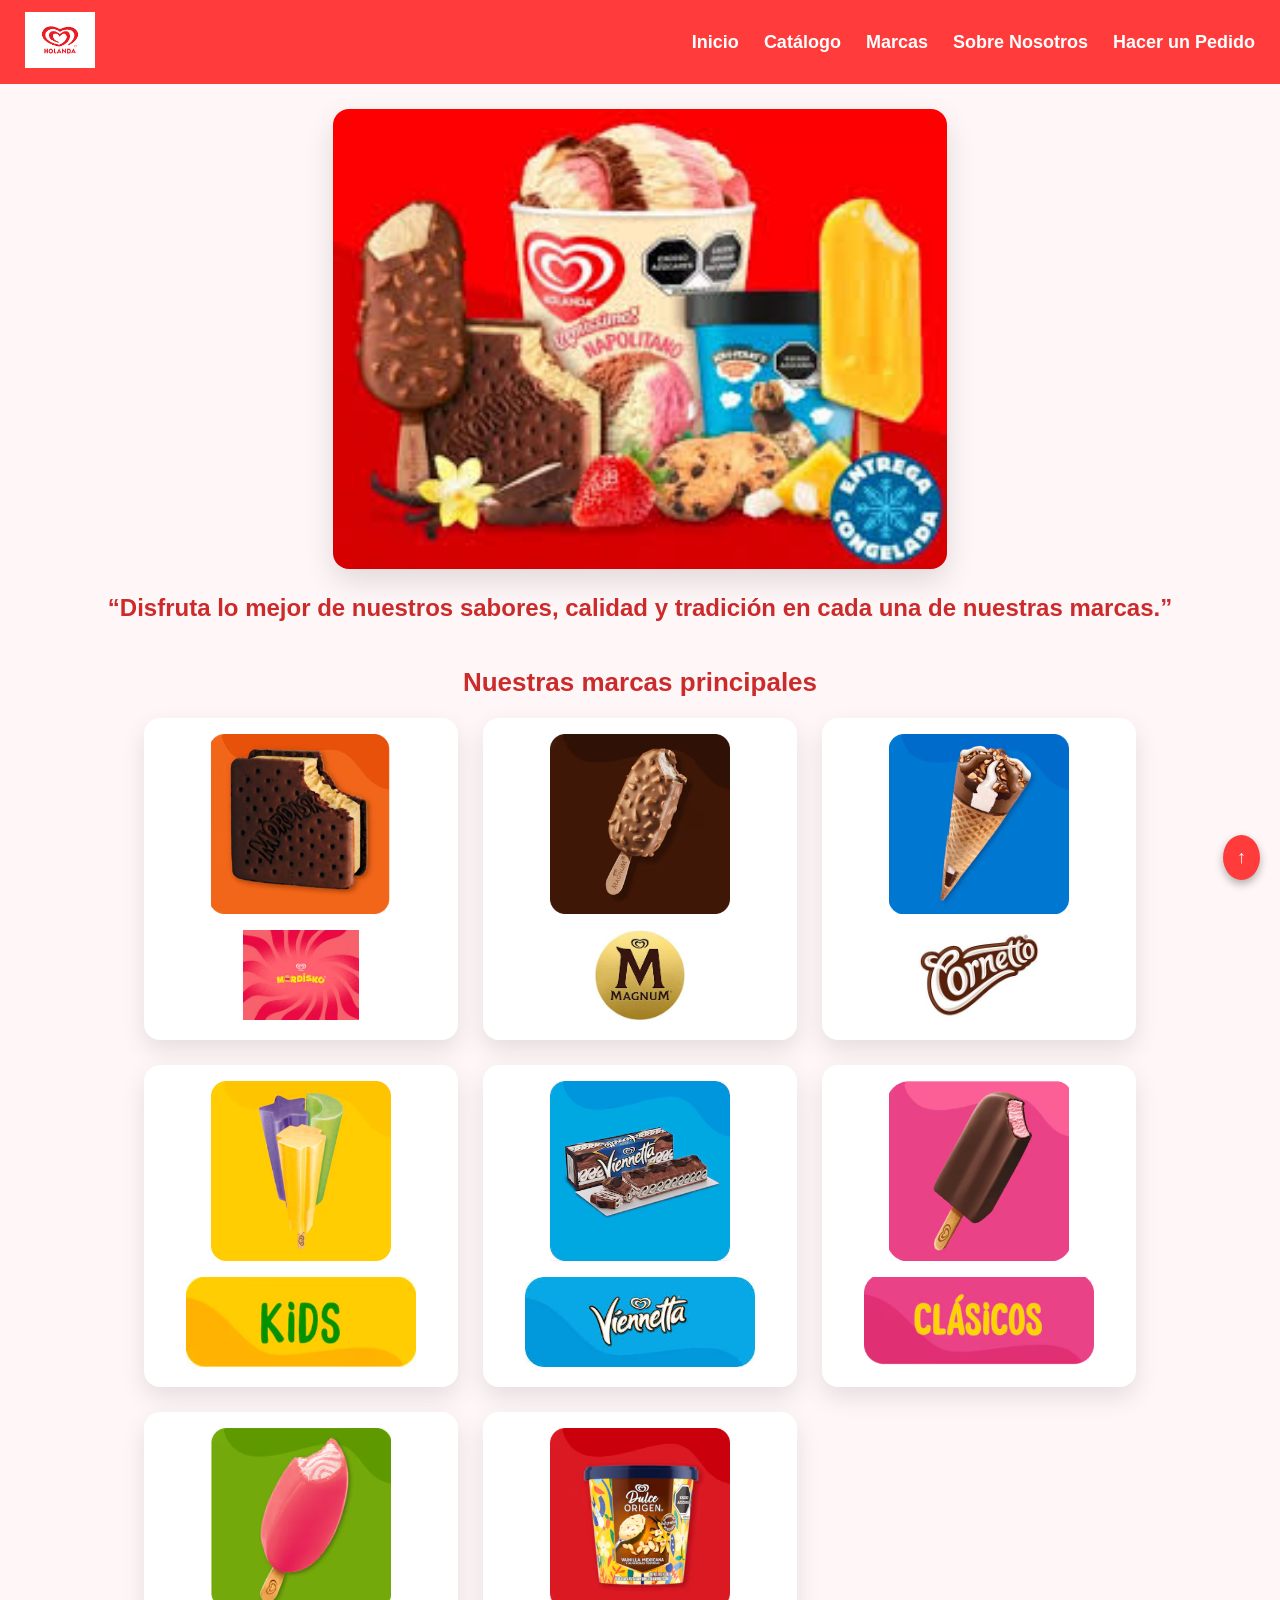
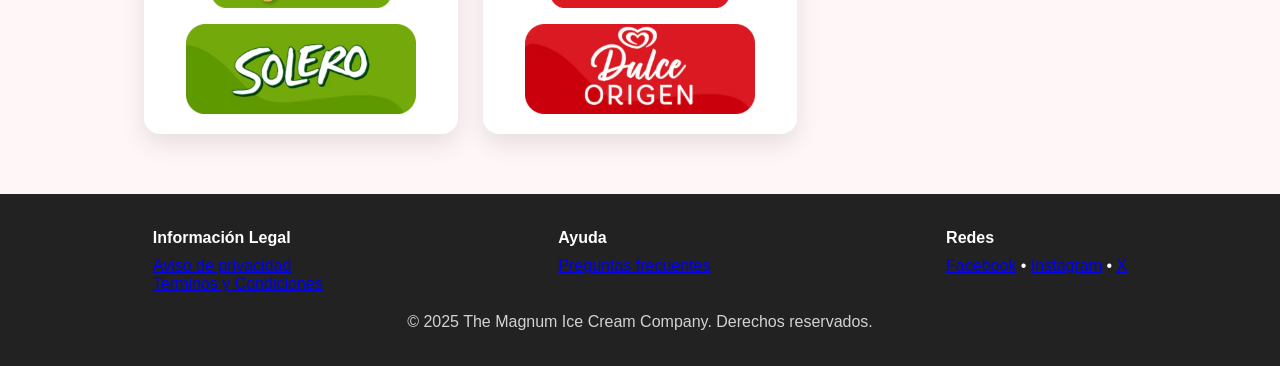
<file: index.html>
<!DOCTYPE html>
<html lang="es">
<head>
    <meta charset="UTF-8">
    <meta name="viewport" content="width=device-width, initial-scale=1.0">
    <title>Holanda - Inicio</title>
    <link rel="stylesheet" href="style.css">
</head>
<body>

<!-- Botón para subir -->
<a href="#top" class="btn-arriba">↑</a>

<header id="top">

    <!-- LOGO -->
    <div class="header-left">
        <img src="logo.jpg" alt="Logo Holanda" class="logo-img">
    </div>

    <!-- BOTÓN HAMBURGUESA (solo en móviles) -->
    <div class="hamburger" id="hamburger">
        ☰
    </div>

    <!-- MENÚ CENTRADO -->
    <nav class="menu-centro" id="menu-centro">
        <ul>

            <li><a href="index.html">Inicio</a></li>

            <!-- SUBMENÚ CATALOGO -->
            <li class="submenu-container">
                <a href="carrito.html">Catálogo</a>
                <ul class="submenu-items">
                   <li><a href="carrito.html#mordizko">Mordizko</a></li>
                        <li><a href="carrito.html#magnum">Magnum</a></li>
                        <li><a href="carrito.html#cornetto">Cornetto</a></li>
                        <li><a href="carrito.html#kids">Kids</a></li>
                        <li><a href="carrito.html#viennetta">Viennetta</a></li>
                        <li><a href="carrito.html#clasicos">Clásicos</a></li>
                        <li><a href="carrito.html#solero">Solero</a></li>
                        <li><a href="carrito.html#origen">Dulce Origen</a></li>

                </ul>
            </li>

            <!-- MARCAS — ahora manda a la sección -->
            <li><a href="#marcas-section">Marcas</a></li>

            <li><a href="sobre-nosotros.html">Sobre Nosotros</a></li>
            <li><a class="active" href="carrito.html">Hacer un Pedido</a></li>
        </ul>
    </nav>

    <!-- BUSCADOR -->


</header>

<!-- Presentación -->
<section class="presentacion-imagen">
    <img src="presentacion.jpg" class="presentacion-img" alt="Imagen de presentación">
</section>

<!-- Frase bonita -->
<section class="frase-marcas">
    <h2>“Disfruta lo mejor de nuestros sabores, calidad y tradición en cada una de nuestras marcas.”</h2>
</section>

<!-- Marcas -->
<section id="marcas-section" class="marcas-section">
    <h3>Nuestras marcas principales</h3>

    <div class="marcas-grid">

        <!-- MORDISKO -->
        <div class="marca-card">
            <a href="carrito.html#mordizko">
                <img src="morddizko.jpg" class="img-producto" alt="Producto Mordizko">
                <img src="mordizzko.jpg" class="img-logo" alt="Logo Mordizko">
            </a>
        </div>

        <!-- MAGNUM -->
        <div class="marca-card">
            <a href="carrito.html#magnum">
                <img src="magnumm.jpg" class="img-producto" alt="Producto Magnum">
                <img src="magnum.jpg" class="img-logo" alt="Logo Magnum">
            </a>
        </div>

        <!-- CORNETTO -->
        <div class="marca-card">
            <a href="carrito.html#cornetto">
                <img src="corneto.jpg" class="img-producto" alt="Producto Cornetto">
                <img src="cornetto.jfif" class="img-logo" alt="Logo Cornetto">
            </a>
        </div>

        <!-- KIDS -->
        <div class="marca-card">
            <a href="carrito.html#kids">
                <img src="kidzz.jpg" class="img-producto" alt="Producto Kids">
                <img src="kidz.jpg" class="img-logo" alt="Logo Kids">
            </a>
        </div>

        <!-- VIENNETTA -->
        <div class="marca-card">
            <a href="carrito.html#viennetta">
                <img src="vienetta.jpg" class="img-producto" alt="Producto Viennetta">
                <img src="viennetta.jpg" class="img-logo" alt="Logo Viennetta">
            </a>
        </div>

        <!-- CLÁSICOS -->
        <div class="marca-card">
            <a href="carrito.html#clasicos">
                <img src="clasicos.jpg" class="img-producto" alt="Producto Clásicos">
                <img src="clasicss.jpg" class="img-logo" alt="Logo Clásicos">
            </a>
        </div>

        <!-- SOLERO -->
        <div class="marca-card">
            <a href="carrito.html#solero">
                <img src="solero.jpg" class="img-producto" alt="Producto Solero">
                <img src="soleross.jpg" class="img-logo" alt="Logo Solero">
            </a>
        </div>

        <!-- DULCE ORIGEN -->
        <div class="marca-card">
            <a href="carrito.html#origen">
                <img src="dulce.jpg" class="img-producto" alt="Producto Dulce Origen">
                <img src="origen.jpg" class="img-logo" alt="Logo Dulce Origen">
            </a>
        </div>

    </div>
</section>

 <!-- FOOTER ACTUALIZADO -->
    <footer>
        <div class="footer-grid">

            <div>
                <h4>Información Legal</h4>
                <p><a href="https://corporate.magnumicecream.com/en/notices/privacy/mexico-spanish.html" target="_blank" class="footer-link">Aviso de privacidad</a></p>
            
                <p><a href="https://corporate.magnumicecream.com/en/notices/legal/mexico-spanish.html" target="_blank" class="footer-link">Terminos y Condiciones</a></p>
            

</div>

            <div>
                <h4>Ayuda</h4>
                <p><a href="https://www.heladosholanda.com.mx/faq.html" target="_blank" class="footer-link">Preguntas frecuentes</a></p>
            </div>

            <div>
                <h4>Redes</h4>
                <p>
                    <a href="https://www.facebook.com/HeladosHolanda" target="_blank" class="footer-link">Facebook</a> • 
                    <a href="https://www.instagram.com/heladosholandamx" target="_blank" class="footer-link">Instagram</a> • 
                    <a href="https://x.com/helados_holanda" target="_blank" class="footer-link">X</a>
                </p>
            </div>

        </div>

        <p class="footer-copy">© 2025 The Magnum Ice Cream Company. Derechos reservados.</p>
    </footer>

<!-- SCRIPT PARA MENÚ HAMBURGUESA -->
<script>
    const hamburger = document.getElementById("hamburger");
    const menu = document.getElementById("menu-centro");

    hamburger.addEventListener("click", () => {
        menu.classList.toggle("menu-activo");
    });
</script>

</body>
</html>
</file>
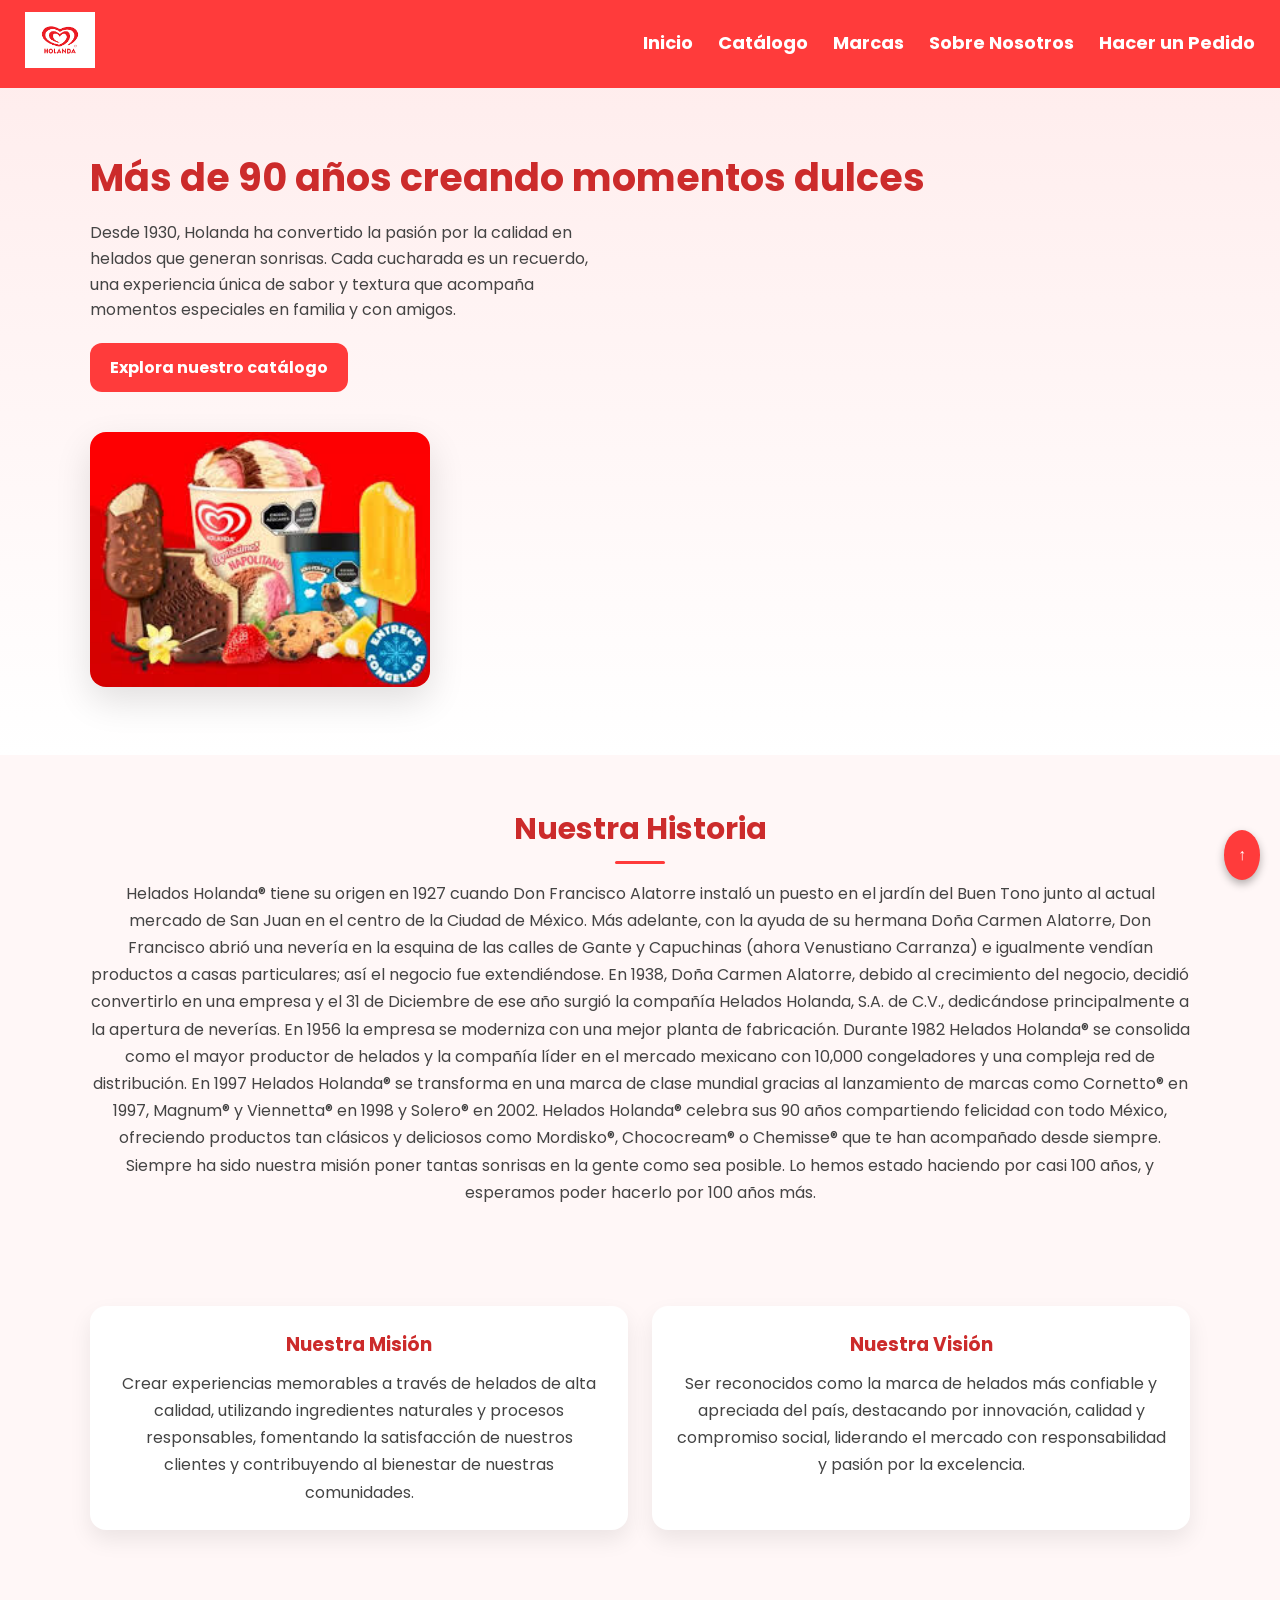
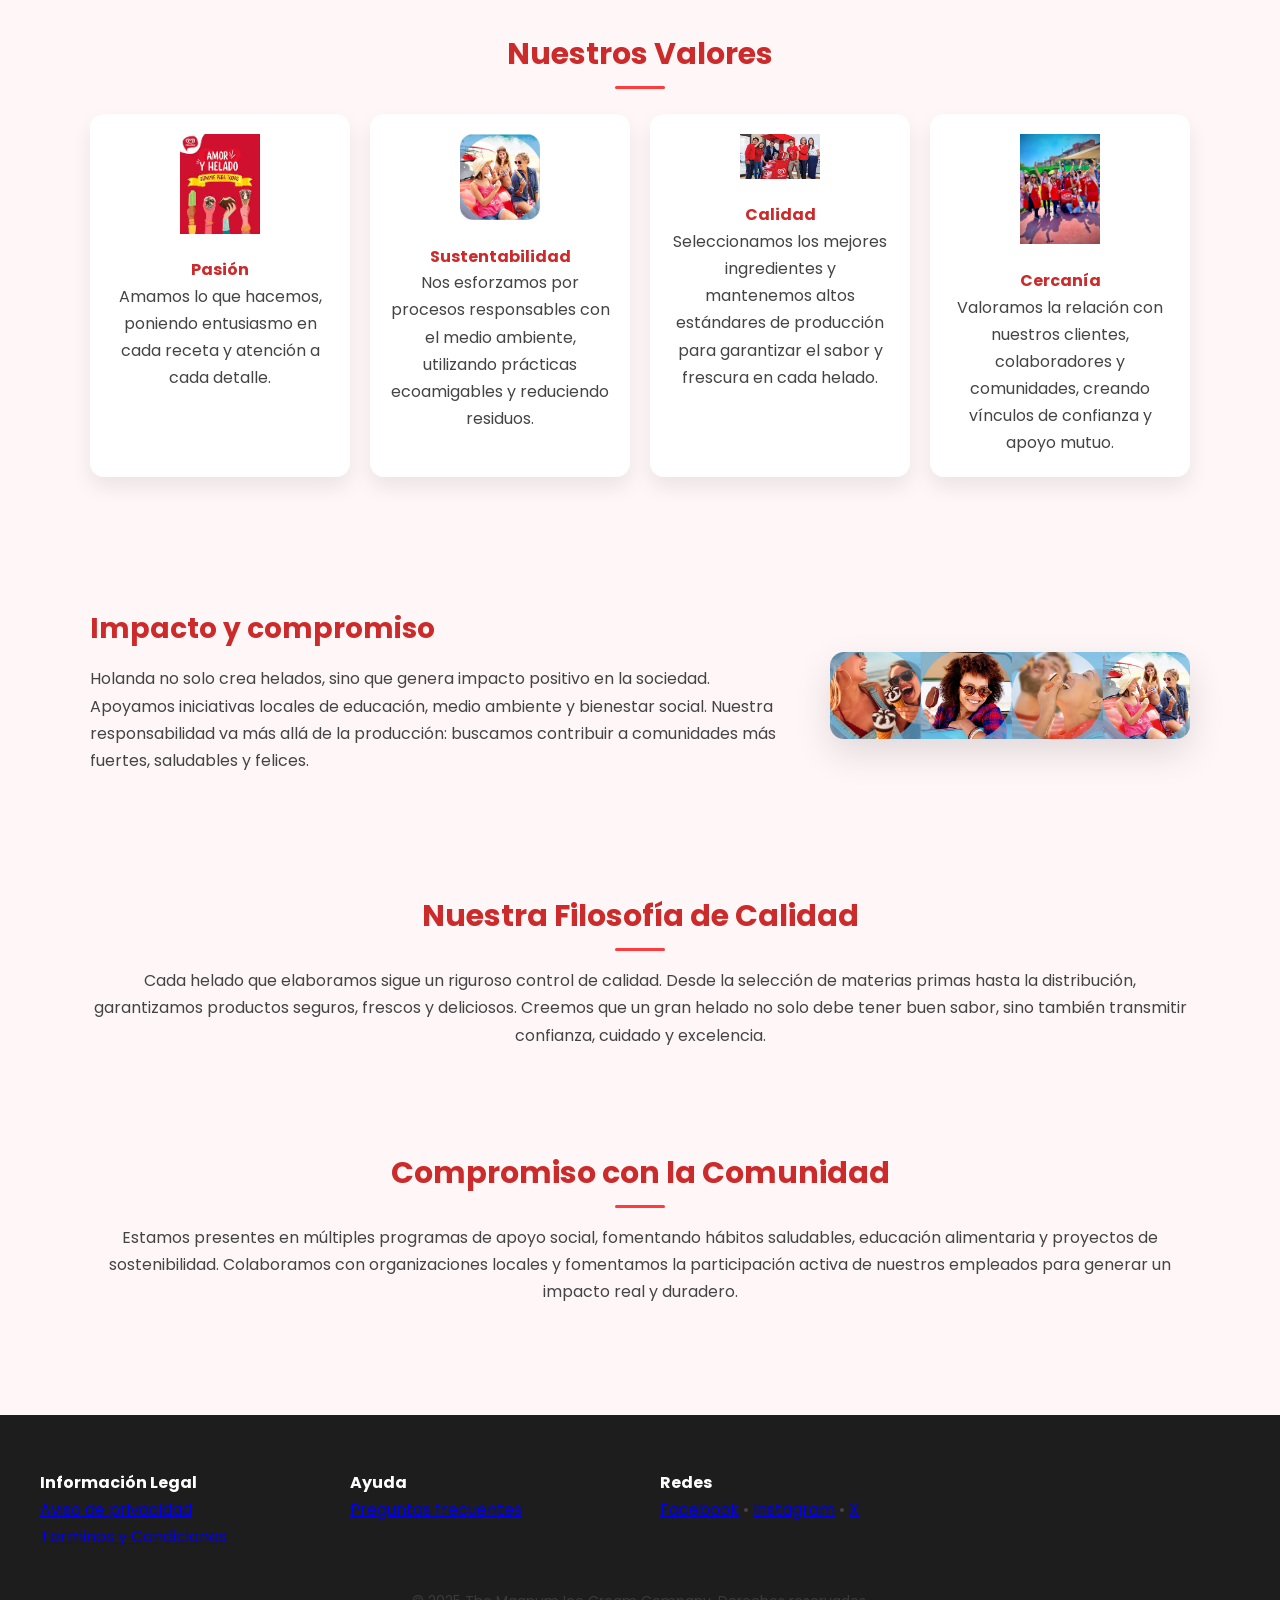
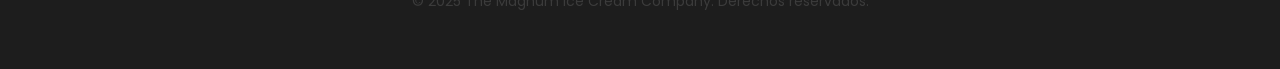
<file: sobre-nosotros.html>
<!DOCTYPE html>
<html lang="es">
<head>
    <meta charset="utf-8" />
    <meta name="viewport" content="width=device-width, initial-scale=1" />
    <title>Sobre Nosotros - Holanda</title>

    <!-- CSS propio -->
    <link rel="stylesheet" href="sobre-nosotros.css" />

    <link href="https://fonts.googleapis.com/css2?family=Poppins:wght@300;400;600;700&display=swap" rel="stylesheet">
</head>
<body>

    <a href="#top" class="btn-arriba">↑</a>

    <!-- HEADER IGUAL AL DEL INDEX -->
    <header id="top">
        <div class="header-left">
            <a href="index.html"><img src="logo.jpg" alt="Logo" class="logo-img"></a>
        </div>

        <div class="hamburger" id="hamburger">☰</div>

        <nav class="menu-centro" id="menu-centro">
            <ul>
                <li><a href="index.html">Inicio</a></li>
                <li class="submenu-container">
                    <a href="carrito.html">Catálogo</a>
                    <ul class="submenu-items">
                        <li><a href="carrito.html#mordizko">Mordizko</a></li>
                        <li><a href="carrito.html#magnum">Magnum</a></li>
                        <li><a href="carrito.html#cornetto">Cornetto</a></li>
                        <li><a href="carrito.html#kids">Kids</a></li>
                        <li><a href="carrito.html#viennetta">Viennetta</a></li>
                        <li><a href="carrito.html#clasicos">Clásicos</a></li>
                        <li><a href="carrito.html#solero">Solero</a></li>
                        <li><a href="carrito.html#origen">Dulce Origen</a></li>
                    </ul>
                </li>
                <li><a href="index.html#marcas-section">Marcas</a></li>
                <li><a class="active" href="sobre-nosotros.html">Sobre Nosotros</a></li>
                <li><a class="active" href="carrito.html">Hacer un Pedido</a></li>
            </ul>
        </nav>


    </header>

    <!-- HERO -->
    <section class="hero">
        <div class="hero-inner">
            <div class="hero-text">
                <h1>Más de 90 años creando momentos dulces</h1>
                <p>Desde 1930, Holanda ha convertido la pasión por la calidad en helados que generan sonrisas. Cada cucharada es un recuerdo, una experiencia única de sabor y textura que acompaña momentos especiales en familia y con amigos.</p>
                <a class="btn-primario" href="carrito.html">Explora nuestro catálogo</a>
            </div>

            <div class="hero-image">
                <img src="presentacion.jpg" alt="Helados Holanda">
            </div>
        </div>
    </section>

    <main>
        <!-- HISTORIA -->
        <section class="section historia">
            <div class="container">
                <h2>Nuestra Historia</h2>
                <p>Helados Holanda® tiene su origen en 1927 cuando Don Francisco Alatorre instaló un puesto en el jardín del Buen Tono junto al actual mercado de San Juan en el centro de la Ciudad de México. Más adelante, con la ayuda de su hermana Doña Carmen Alatorre, Don Francisco abrió una nevería en la esquina de las calles de Gante y Capuchinas (ahora Venustiano Carranza) e igualmente vendían productos a casas particulares; así el negocio fue extendiéndose.

En 1938, Doña Carmen Alatorre, debido al crecimiento del negocio, decidió convertirlo en una empresa y el 31 de Diciembre de ese año surgió la compañía Helados Holanda, S.A. de C.V., dedicándose principalmente a la apertura de neverías. En 1956 la empresa se moderniza con una mejor planta de fabricación.

Durante 1982 Helados Holanda® se consolida como el mayor productor de helados y la compañía líder en el mercado mexicano con 10,000 congeladores y una compleja red de distribución.

En 1997 Helados Holanda® se transforma en una marca de clase mundial gracias al lanzamiento de marcas como Cornetto® en 1997, Magnum® y Viennetta® en 1998 y Solero® en 2002.

Helados Holanda® celebra sus 90 años compartiendo felicidad con todo México, ofreciendo productos tan clásicos y deliciosos como Mordisko®, Chococream® o Chemisse® que te han acompañado desde siempre.

Siempre ha sido nuestra misión poner tantas sonrisas en la gente como sea posible. Lo hemos estado haciendo por casi 100 años, y esperamos poder hacerlo por 100 años más.</p>
            </div>
        </section>

        <!-- MISIÓN Y VISIÓN -->
        <section class="section mision-vision">
            <div class="container grid-2">
                <article class="card">
                    <h3>Nuestra Misión</h3>
                    <p>Crear experiencias memorables a través de helados de alta calidad, utilizando ingredientes naturales y procesos responsables, fomentando la satisfacción de nuestros clientes y contribuyendo al bienestar de nuestras comunidades.</p>
                </article>

                <article class="card">
                    <h3>Nuestra Visión</h3>
                    <p>Ser reconocidos como la marca de helados más confiable y apreciada del país, destacando por innovación, calidad y compromiso social, liderando el mercado con responsabilidad y pasión por la excelencia.</p>
                </article>
            </div>
        </section>

        <!-- VALORES -->
        <section class="section valores">
            <div class="container">
                <h2>Nuestros Valores</h2>
                <div class="valores-grid">
                    <div class="valor">
                        <img src="pasion.jpg" alt="Pasión">
                        <h4>Pasión</h4>
                        <p>Amamos lo que hacemos, poniendo entusiasmo en cada receta y atención a cada detalle.</p>
                    </div>

                    <div class="valor">
                        <img src="sus.jpg" alt="Sustentabilidad">
                        <h4>Sustentabilidad</h4>
                        <p>Nos esforzamos por procesos responsables con el medio ambiente, utilizando prácticas ecoamigables y reduciendo residuos.</p>
                    </div>

                    <div class="valor">
                        <img src="calidad.jpg" alt="Calidad">
                        <h4>Calidad</h4>
                        <p>Seleccionamos los mejores ingredientes y mantenemos altos estándares de producción para garantizar el sabor y frescura en cada helado.</p>
                    </div>

                    <div class="valor">
                        <img src="cercania.jpg" alt="Cercanía">
                        <h4>Cercanía</h4>
                        <p>Valoramos la relación con nuestros clientes, colaboradores y comunidades, creando vínculos de confianza y apoyo mutuo.</p>
                    </div>
                </div>
            </div>
        </section>

        <!-- IMPACTO -->
        <section class="section impacto">
            <div class="container split">
                <div class="split-text">
                    <h3>Impacto y compromiso</h3>
                    <p>Holanda no solo crea helados, sino que genera impacto positivo en la sociedad. Apoyamos iniciativas locales de educación, medio ambiente y bienestar social. Nuestra responsabilidad va más allá de la producción: buscamos contribuir a comunidades más fuertes, saludables y felices.</p>
                    
                </div>
                <div class="split-img">
                    <img src="impacto.jpg" alt="Impacto Holanda">
                </div>
            </div>
        </section>

        <!-- FILOSOFÍA DE CALIDAD -->
        <section class="section filosofia">
            <div class="container">
                <h2>Nuestra Filosofía de Calidad</h2>
                <p>Cada helado que elaboramos sigue un riguroso control de calidad. Desde la selección de materias primas hasta la distribución, garantizamos productos seguros, frescos y deliciosos. Creemos que un gran helado no solo debe tener buen sabor, sino también transmitir confianza, cuidado y excelencia.</p>
            </div>
        </section>

        <!-- COMPROMISO CON LA COMUNIDAD -->
        <section class="section comunidad">
            <div class="container">
                <h2>Compromiso con la Comunidad</h2>
                <p>Estamos presentes en múltiples programas de apoyo social, fomentando hábitos saludables, educación alimentaria y proyectos de sostenibilidad. Colaboramos con organizaciones locales y fomentamos la participación activa de nuestros empleados para generar un impacto real y duradero.</p>
            </div>
        </section>
    </main>

   <!-- FOOTER ACTUALIZADO -->
    <footer>
        <div class="footer-grid">

            <div>
                <h4>Información Legal</h4>
                <p><a href="https://corporate.magnumicecream.com/en/notices/privacy/mexico-spanish.html" target="_blank" class="footer-link">Aviso de privacidad</a></p>
            
                <p><a href="https://corporate.magnumicecream.com/en/notices/legal/mexico-spanish.html" target="_blank" class="footer-link">Terminos y Condiciones</a></p>
            

</div>

            <div>
                <h4>Ayuda</h4>
                <p><a href="https://www.heladosholanda.com.mx/faq.html" target="_blank" class="footer-link">Preguntas frecuentes</a></p>
            </div>

            <div>
                <h4>Redes</h4>
                <p>
                    <a href="https://www.facebook.com/HeladosHolanda" target="_blank" class="footer-link">Facebook</a> • 
                    <a href="https://www.instagram.com/heladosholandamx" target="_blank" class="footer-link">Instagram</a> • 
                    <a href="https://x.com/helados_holanda" target="_blank" class="footer-link">X</a>
                </p>
            </div>

        </div>

        <p class="footer-copy">© 2025 The Magnum Ice Cream Company. Derechos reservados.</p>
    </footer>

    <script>
        const hamburger = document.getElementById("hamburger");
        const menu = document.getElementById("menu-centro");

        hamburger.addEventListener("click", () => {
            menu.classList.toggle("menu-activo");
        });
    </script>

</body>

</html>
</file>
<file: style.css>
/* ========= RESETEO GENERAL ========= */
* {
    margin: 0;
    padding: 0;
    box-sizing: border-box;
    font-family: Arial, sans-serif;
}

body {
    background: #fff7f7;
    scroll-behavior: smooth;
}

/* ========= BOTÓN PARA SUBIR ========= */
.btn-arriba {
    position: fixed;
    bottom: 20px;
    right: 20px;
    background: #ff3b3b;
    color: white;
    padding: 12px 14px;
    border-radius: 50%;
    font-size: 18px;
    text-decoration: none;
    box-shadow: 0 4px 8px rgba(0,0,0,0.3);
    z-index: 999;
    transition: 0.2s;
}

.btn-arriba:hover {
    background: #e62f2f;
    transform: scale(1.1);
}

/* ========= HEADER ========= */
header {
    background: #ff3b3b;
    display: flex;
    align-items: center;
    justify-content: space-between;
    padding: 12px 25px;
    position: sticky;
    top: 0;
    z-index: 999;
}

.logo-img {
    width: 70px;
    height: auto;
}

/* ========= MENÚ CENTRADO ========= */
.menu-centro ul {
    display: flex;
    gap: 25px;
    list-style: none;
}

.menu-centro ul li a {
    text-decoration: none;
    color: white;
    font-size: 18px;
    font-weight: bold;
}

.menu-centro ul li a:hover {
    text-decoration: underline;
}

/* ========= BUSCADOR ========= */
.buscador {
    padding: 6px 10px;
    border-radius: 5px;
    border: none;
    width: 150px;
}

/* ========= SUBMENÚ (VERSIÓN PERFECTA) ========= */
.submenu-container {
    position: relative;
}

.submenu-items {
    position: absolute;
    top: 100%;
    left: 0;
    background: #ff3b3b;
    padding: 10px 0;
    display: flex;
    flex-direction: column;
    width: 180px;
    border-radius: 5px;
    z-index: 999;

    opacity: 0;
    pointer-events: none;
    transform: translateY(10px);
    transition: opacity 0.25s ease, transform 0.25s ease;
}

/* Cada elemento siempre debe ser visible (solo está oculto por la caja) */
.submenu-items li {
    opacity: 1;
}

.submenu-items li a {
    padding: 10px;
    display: block;
    color: white;
    transition: background 0.2s;
}

.submenu-items li a:hover {
    background: rgba(255,255,255,0.1);
}

/* Cuando pasas el cursor sobre el contenedor (lo que debes hacer) */
.submenu-container:hover .submenu-items {
    opacity: 1;
    pointer-events: auto;
    transform: translateY(0);
}

/* ========= IMAGEN DE PRESENTACIÓN ========= */
.presentacion-img {
    width: 48%;
    display: block;
    margin: 25px auto;
    border-radius: 16px;
    box-shadow: 0 12px 30px rgba(0,0,0,0.12);
    transition: transform 0.3s, box-shadow 0.3s;
}

.presentacion-img:hover {
    transform: translateY(-5px);
    box-shadow: 0 18px 36px rgba(0,0,0,0.18);
}

/* ========= FRASE ========= */
.frase-marcas {
    text-align: center;
    margin: 25px 0;
}

.frase-marcas h2 {
    font-size: 24px;
    color: #cc2b2b;
}

/* ========= MARCAS ========= */
.marcas-section {
    text-align: center;
    padding: 20px;
}

.marcas-section h3 {
    font-size: 26px;
    margin-bottom: 20px;
    color: #cc2b2b;
}

/* ========= GRID DE MARCAS ========= */
.marcas-grid {
    display: grid;
    grid-template-columns: repeat(3, 1fr);
    gap: 25px;
    width: 80%;
    margin: auto;
}

/* TARJETA MARCA */
.marca-card {
    background: white;
    padding: 16px;
    border-radius: 16px;
    box-shadow: 0 10px 25px rgba(0,0,0,0.1);
    transition: transform 0.25s ease, box-shadow 0.25s ease;
}

.marca-card:hover {
    transform: translateY(-5px) scale(1.04);
    box-shadow: 0 16px 36px rgba(0,0,0,0.15);
}

/* PRODUCTO */
.img-producto {
    width: 100%;
    height: 180px;
    object-fit: contain;
    border-radius: 12px;
    transition: transform 0.3s, box-shadow 0.3s;
}

.img-producto:hover {
    transform: translateY(-3px) scale(1.02);
    box-shadow: 0 12px 28px rgba(0,0,0,0.15);
}

/* LOGO */
.img-logo {
    width: 100%;
    height: 90px;
    object-fit: contain;
    margin-top: 12px;
    border-radius: 12px;
    transition: transform 0.3s;
}

.img-logo:hover {
    transform: scale(1.05);
}

/* ========= FOOTER ========= */
footer {
    background: #222;
    color: white;
    padding: 35px;
    margin-top: 40px;
}

.footer-grid {
    display: flex;
    justify-content: space-around;
}

footer h4 {
    margin-bottom: 10px;
}

.footer-copy {
    text-align: center;
    margin-top: 20px;
    opacity: 0.8;
}

/* ========= MENÚ HAMBURGUESA (SOLO MÓVIL) ========= */
.hamburger {
    display: none;
    font-size: 32px;
    color: white;
    cursor: pointer;
}

/* ========= ESTILOS RESPONSIVOS ========= */
@media (max-width: 900px) {

    /* Mostrar botón hamburguesa */
    .hamburger {
        display: block;
    }

    /* Ocultar menú horizontal */
    .menu-centro {
        position: absolute;
        top: 80px;
        right: 0;
        background: #ff3b3b;
        width: 200px;
        padding: 20px;
        border-radius: 0 0 0 12px;
        display: none;
    }

    .menu-centro ul {
        flex-direction: column;
        gap: 15px;
    }

    .menu-activo {
        display: block;
    }

    /* Ocultar buscador en teléfono */
    .header-right {
        display: none;
    }
}

/* GRID RESPONSIVO */
@media (max-width: 768px) {
    .marcas-grid {
        grid-template-columns: repeat(2, 1fr);
    }

    .presentacion-img {
        width: 70%;
    }
}

@media (max-width: 480px) {
    .marcas-grid {
        grid-template-columns: 1fr;
    }

    .presentacion-img {
        width: 90%;
    }

    .img-producto {
        height: 150px;
    }

    .img-logo {
        height: 70px;
    }
}

/* FOOTER RESPONSIVO */
@media (max-width: 600px) {
    .footer-grid {
        flex-direction: column;
        text-align: center;
        gap: 20px;
    }
}
</file>
<file: sobre-nosotros.css>
/* ========== RESET ========== */
*{
    margin: 0;
    padding: 0;
    box-sizing: border-box;
    font-family: Poppins, sans-serif;
}

body {
    background: #fff7f7;
    color: #222;
    scroll-behavior: smooth;
    line-height: 1.6;
}

/* ========== BOTÓN ARRIBA ========== */
.btn-arriba {
    position: fixed;
    bottom: 20px;
    right: 20px;
    background: #ff3b3b;
    color: white;
    padding: 12px 14px;
    border-radius: 50%;
    text-decoration: none;
    box-shadow: 0 4px 8px rgba(0,0,0,0.3);
    z-index: 999;
    transition: transform 0.2s;
}

.btn-arriba:hover {
    transform: translateY(-3px);
}

/* ========================================================= */
/* ===============   HEADER Y MENÚ (NO TOCAR) ============== */
/* ========================================================= */

header {
    background: #ff3b3b;
    display: flex;
    align-items: center;
    justify-content: space-between;
    padding: 12px 25px;
    position: sticky;
    top: 0;
    z-index: 999;
}

.logo-img {
    width: 70px;
    height: auto;
}

.menu-centro ul {
    display: flex;
    gap: 25px;
    list-style: none;
}

.menu-centro ul li a {
    text-decoration: none;
    color: white;
    font-size: 18px;
    font-weight: bold;
    transition: color 0.2s;
}

.menu-centro ul li a:hover {
    color: #ffeaea;
    text-decoration: underline;
}

.buscador {
    padding: 6px 10px;
    border-radius: 5px;
    border: none;
    width: 150px;
}

.submenu-container {
    position: relative;
}

.submenu-items {
    position: absolute;
    top: 100%;
    left: 0;
    background: #ff3b3b;
    padding: 10px 0;
    display: flex;
    flex-direction: column;
    width: 180px;
    border-radius: 5px;
    z-index: 999;

    opacity: 0;
    pointer-events: none;
    transform: translateY(10px);
    transition: opacity 0.25s ease, transform 0.25s ease;
}

.submenu-items li a {
    padding: 10px;
    display: block;
    color: white;
    transition: background 0.2s;
}

.submenu-items li a:hover {
    background: rgba(255,255,255,0.1);
}

.submenu-container:hover .submenu-items {
    opacity: 1;
    pointer-events: auto;
    transform: translateY(0);
}

.hamburger {
    display: none;
    flex-direction: column;
    cursor: pointer;
    gap: 5px;
    width: 28px;
}

.hamburger span {
    height: 3px;
    background: white;
    border-radius: 2px;
    transition: all 0.3s;
}

.menu-activo + .hamburger span:nth-child(1) {
    transform: rotate(45deg) translate(5px, 5px);
}

.menu-activo + .hamburger span:nth-child(2) {
    opacity: 0;
}

.menu-activo + .hamburger span:nth-child(3) {
    transform: rotate(-45deg) translate(6px, -6px);
}

/* ========================================================= */
/* ===============   PÁGINA SOBRE NOSOTROS  ================ */
/* ========================================================= */

/* HERO */
.hero {
    background: linear-gradient(180deg, rgba(255,59,59,0.05), #fff);
    padding: 60px 18px;
    transition: all 0.3s;
}

.hero-inner {
    max-width: 1100px;
    margin: auto;
    display: flex;
    align-items: center;
    gap: 40px;
    flex-wrap: wrap;
}

.hero-text h1 {
    color: #cc2b2b;
    font-size: 38px;
    margin-bottom: 12px;
    animation: fadeInUp 0.8s ease forwards;
}

.hero-text p {
    max-width: 520px;
    margin-bottom: 20px;
    line-height: 1.6;
    opacity: 0;
    animation: fadeInUp 0.8s ease 0.2s forwards;
}

.btn-primario {
    display: inline-block;
    padding: 12px 20px;
    background: #ff3b3b;
    color: white;
    border-radius: 12px;
    font-weight: bold;
    text-decoration: none;
    transition: transform 0.2s, background 0.3s;
}

.btn-primario:hover {
    transform: translateY(-3px);
    background: #cc2b2b;
}

.hero-image img {
    width: 340px;
    border-radius: 16px;
    box-shadow: 0 14px 36px rgba(0,0,0,0.12);
    opacity: 0;
    transform: translateY(20px);
    animation: fadeInUp 0.8s ease 0.4s forwards;
}

@keyframes fadeInUp {
    to {
        opacity: 1;
        transform: translateY(0);
    }
}

/* SECCIONES */
.section {
    padding: 50px 18px;
}

.container {
    max-width: 1100px;
    margin: auto;
    text-align: center;
}

h2 {
    color: #cc2b2b;
    font-size: 30px;
    margin-bottom: 16px;
    position: relative;
}

h2::after {
    content: '';
    display: block;
    width: 50px;
    height: 3px;
    background: #ff3b3b;
    margin: 8px auto 0;
    border-radius: 2px;
}

p {
    font-size: 16px;
    color: #444;
    line-height: 1.7;
}

/* MISIÓN / VISIÓN */
.grid-2 {
    display: grid;
    grid-template-columns: repeat(2,1fr);
    gap: 24px;
}

.card {
    background: white;
    padding: 24px;
    border-radius: 16px;
    box-shadow: 0 10px 22px rgba(0,0,0,0.08);
    transition: transform 0.2s, box-shadow 0.2s;
}

.card:hover {
    transform: translateY(-5px);
    box-shadow: 0 14px 28px rgba(0,0,0,0.12);
}

.card h3 {
    color: #cc2b2b;
    margin-bottom: 10px;
}

/* VALORES */
.valores-grid {
    display: grid;
    grid-template-columns: repeat(4,1fr);
    gap: 20px;
    margin-top: 25px;
}

.valor {
    background: white;
    padding: 20px;
    border-radius: 14px;
    text-align: center;
    box-shadow: 0 10px 20px rgba(0,0,0,0.08);
    transition: transform 0.2s, box-shadow 0.2s;
}

.valor:hover {
    transform: translateY(-4px);
    box-shadow: 0 14px 28px rgba(0,0,0,0.12);
}

.valor img {
    width: 80px;
    margin-bottom: 10px;
}

.valor h4 {
    color: #cc2b2b;
    margin-top: 6px;
}

/* IMPACTO */
.split {
    display: flex;
    gap: 32px;
    align-items: center;
    margin-top: 30px;
    flex-wrap: wrap;
}

.split-text {
    flex: 1;
    text-align: left;
}

.split-text h3 {
    font-size: 28px;
    color: #cc2b2b;
    margin-bottom: 14px;
}

.split-text p {
    font-size: 16px;
    margin-bottom: 18px;
}

.split-img img {
    width: 360px;
    border-radius: 14px;
    box-shadow: 0 14px 36px rgba(0,0,0,0.12);
}

/* ========================================================= */
/* ===============   NUEVO FOOTER PROFESIONAL  ============== */
/* ========================================================= */

footer {
    background: #1d1d1d;
    color: white;
    padding: 55px 20px;
    margin-top: 60px;
}

.footer-grid {
    max-width: 1200px;
    margin: auto;
    display: grid;
    grid-template-columns: repeat(4,1fr);
    gap: 40px;
}

/* Columnas */
.footer-col h4 {
    font-size: 20px;
    margin-bottom: 14px;
    color: #ff6b6b;
    position: relative;
}

.footer-col h4::after {
    content: '';
    width: 40px;
    height: 3px;
    background: #ff3b3b;
    border-radius: 3px;
    position: absolute;
    bottom: -6px;
    left: 0;
}

.footer-col ul {
    list-style: none;
    margin-top: 15px;
}

.footer-col ul li {
    margin-bottom: 10px;
}

.footer-col ul li a {
    text-decoration: none;
    color: #ddd;
    transition: color 0.25s;
}

.footer-col ul li a:hover {
    color: #ffbebe;
}

/* Redes sociales */
.footer-redes {
    display: flex;
    gap: 12px;
    margin-top: 15px;
}

.footer-redes a {
    width: 40px;
    height: 40px;
    background: #ff3b3b;
    border-radius: 50%;
    display: flex;
    align-items: center;
    justify-content: center;
    text-decoration: none;
    color: white;
    font-size: 20px;
    transition: background 0.25s, transform 0.2s;
}

.footer-redes a:hover {
    background: #cc2b2b;
    transform: translateY(-3px);
}

.footer-copy {
    text-align: center;
    margin-top: 40px;
    opacity: 0.8;
    font-size: 14px;
}

/* RESPONSIVE FOOTER */
@media (max-width: 900px) {
    .footer-grid {
        grid-template-columns: repeat(2,1fr);
        text-align: center;
    }
}

@media (max-width: 520px) {
    .footer-grid {
        grid-template-columns: 1fr;
        text-align: center;
    }
}

/* ========================================================= */
/* ==================== RESPONSIVE GLOBAL ================== */
/* ========================================================= */

@media (max-width: 900px) {

    .hamburger {
        display: flex;
    }

    .menu-centro {
        display: none;
        position: fixed;
        top: 0;
        right: -100%;
        height: 100%;
        width: 260px;
        background: #ff3b3b;
        padding: 60px 20px;
        flex-direction: column;
        gap: 25px;
        transition: right 0.3s ease;
        z-index: 998;
    }

    .menu-activo {
        right: 0;
        display: flex;
    }

    .menu-centro ul {
        flex-direction: column;
        gap: 20px;
    }

    .header-right {
        display: none;
    }

    .grid-2 {
        grid-template-columns: 1fr;
    }

    .valores-grid {
        grid-template-columns: repeat(2,1fr);
    }

    .split {
        flex-direction: column;
        text-align: center;
    }

    .split-text, .split-img {
        flex: unset;
    }

    .split-img img {
        width: 90%;
        margin: auto;
    }

    .hero-inner {
        flex-direction: column;
        text-align: center;
    }

    .hero-image img {
        width: 300px;
    }
}

@media (max-width: 520px) {

    .valores-grid {
        grid-template-columns: 1fr;
    }

    .hero-image img {
        width: 240px;
    }

    .hero-text h1 {
        font-size: 26px;
    }

    .split-text h3 {
        font-size: 24px;
    }
}
</file>
